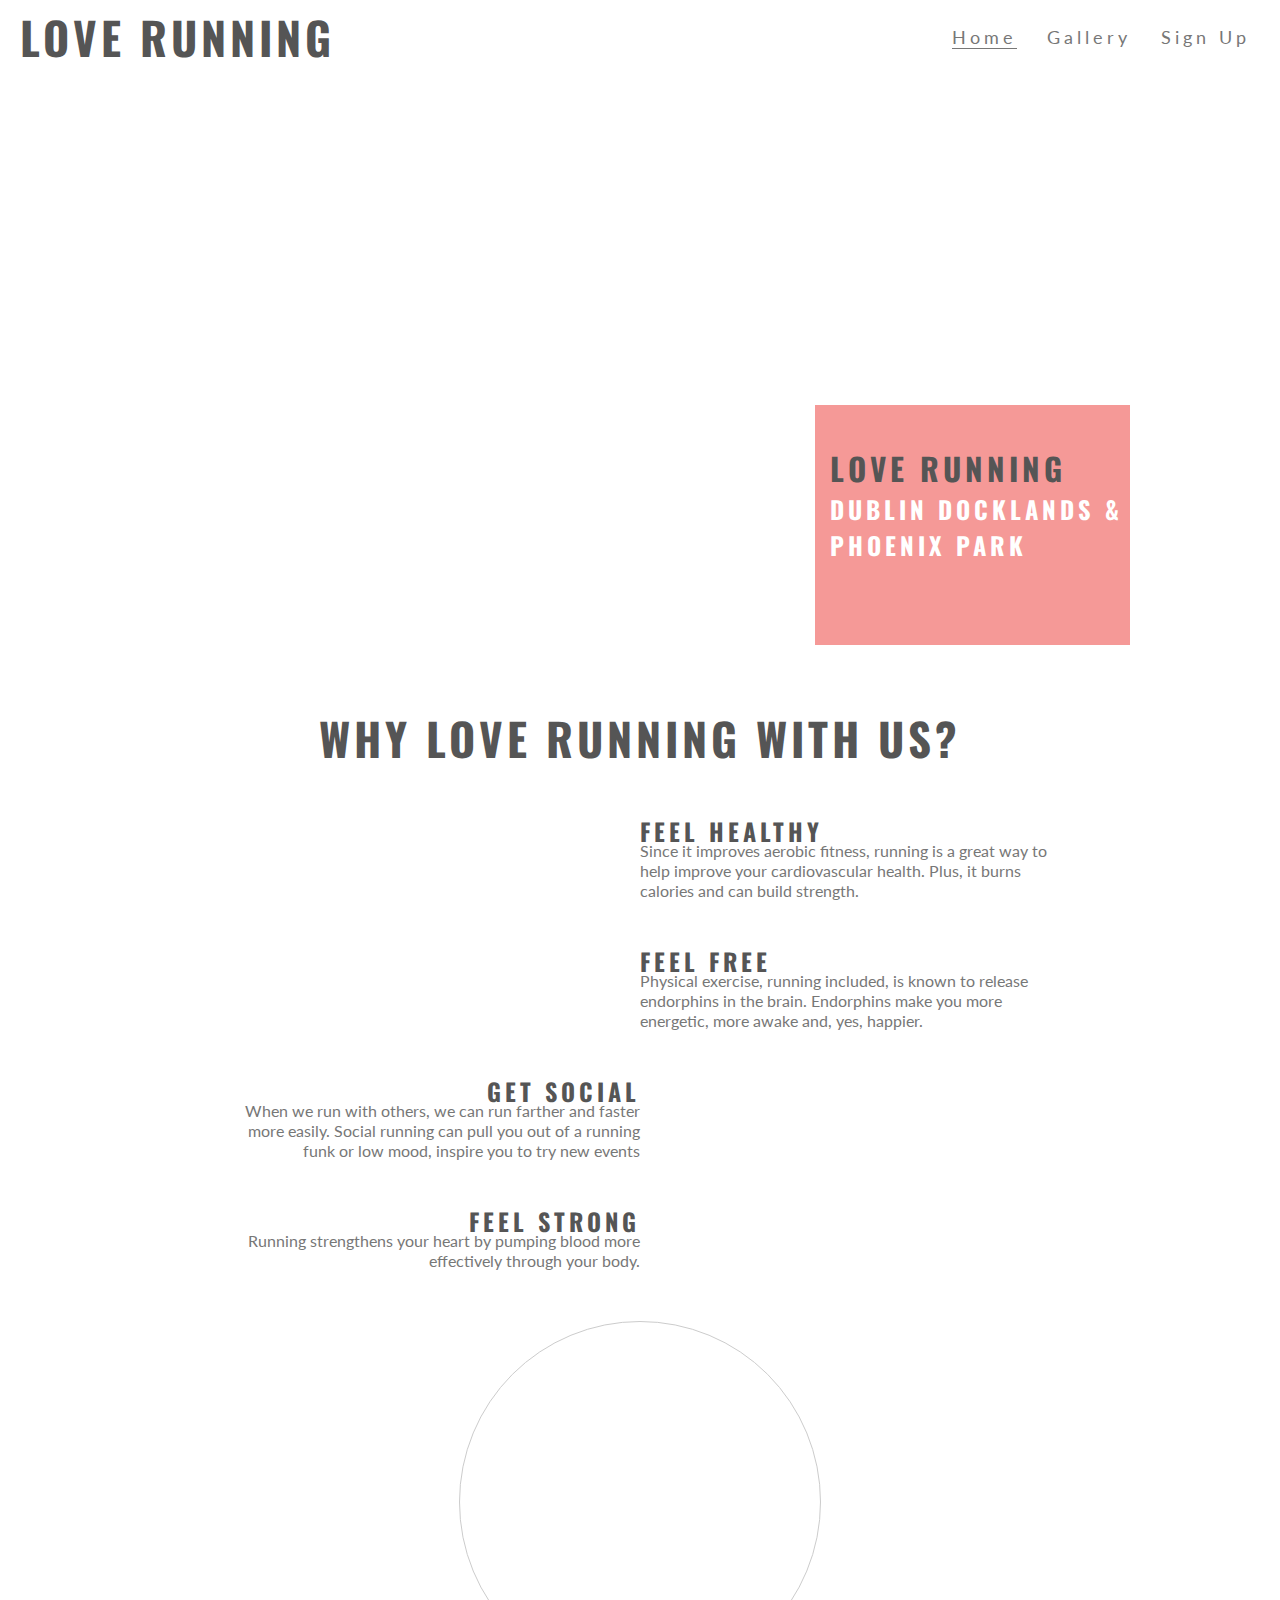
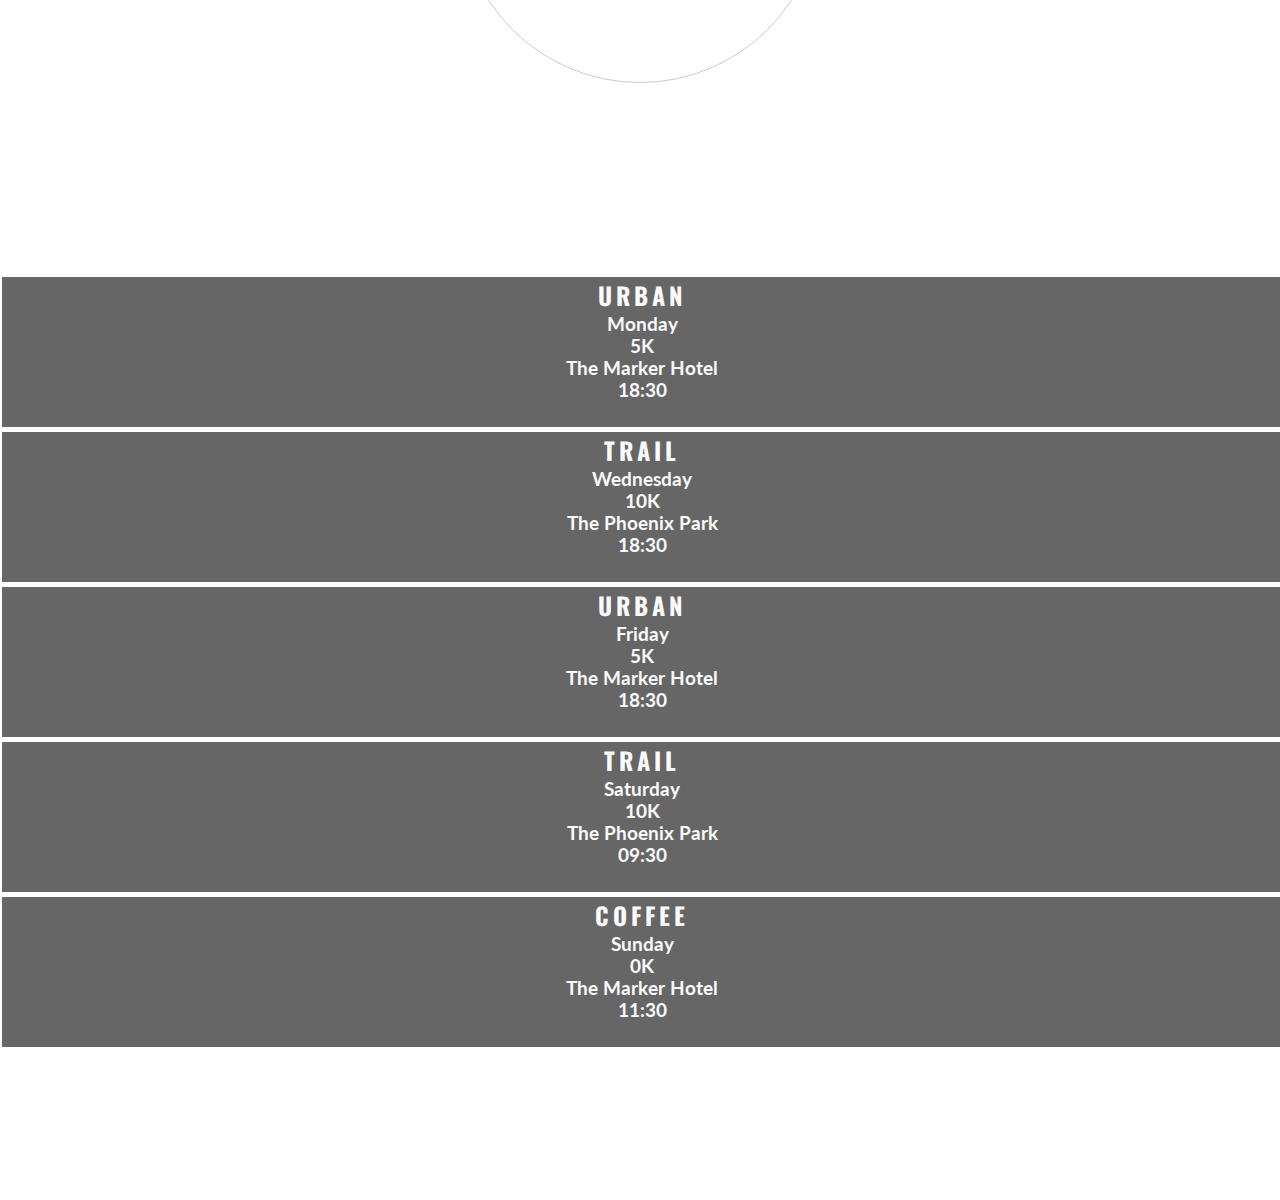
<file: index.html>
<!DOCTYPE html>
<html lang="en">
<head>
    <meta charset="UTF-8">
    <meta name="viewport" content="width=device-width, initial-scale=1.0">
    <title>Document</title>
    <link rel="stylesheet" href="https://use.fontawesome.com/releases/v5.6.3/css/all.css" integrity="sha384-UHRtZLI+pbxtHCWp1t77Bi1L4ZtiqrqD80Kn4Z8NTSRyMA2Fd33n5dQ8lWUE00s/" crossorigin="anonymous"/>
    <link rel="stylesheet" href="assets/css/style.css">
</head>
<body>
    <header>
        <a href="index.html">
            <h2 id="logo">Love Running</h2>
        </a>

        <nav>
            <ul id="menu">
                <li>
                    <a href="signup.html">Sign Up</a>
                </li>
                <li>
                    <a href="gallery.html">Gallery</a>
                </li>
                <li>
                    <a href="index.html" class="active">Home</a>
                </li>
            </ul>
        </nav>
    </header>

    <section id="hero-outer">
        <div id="hero-image"></div>
        <div id="cover-text">
            <h2>Love Running</h2>
            <h3>Dublin Docklands & Phoenix Park</h3>
        </div>
    </section>

    <section id="club-ethos">
        <h2 id="welcome">Why Love Running With Us?</h2>

        <div id="left-about">
            <div class="left-about-heading">
                <h2>Feel Healthy <i class="fa-solid fa-heart-pulse"></i></h2>
                <hr>
                <p>Since it improves aerobic fitness, running is a great way to help improve your cardiovascular health. Plus, it burns calories and can build strength.</p>
            </div>
            <div class="left-about-heading">
                <h2>Feel Free <i class="fa-solid fa-face-smile"></i></h2>
                <hr>
                <p>Physical exercise, running included, is known to release endorphins in the brain. Endorphins make you more energetic, more awake and, yes, happier.</p>
            </div>
        </div>
        
        <div id="right-about">
            <div class="right-about-heading">
                <h2>Get Social <i class="fa-solid fa-globe"></i></h2>
                <hr>
                <p>When we run with others, we can run farther and faster more easily. Social running can pull you out of a running funk or low mood, inspire you to try new events</p>
            </div>
            <div class="right-about-heading">
                <h2>Feel Strong <i class="fa-solid fa-dumbbell"></i></h2>
                <hr>
                <p>Running strengthens your heart by pumping blood more effectively through your body.</p>
            </div>
        </div>

        <div id="center-about">
            <div id="circle-container">
                <div id="circle-cover-bg"></div>
            </div>
        </div>

    </section>

    <section id="times">
        <div>
            <h2>Urban <i class="fa-solid fa-city"></i></h2>
            <h3>Monday</h3>
            <h3>5K</h3>
            <h3>The Marker Hotel</h3>
            <h3>18:30</h3>
        </div>
        <div>
            <h2>Trail <i class="fa-solid fa-tree"></i></h2>
            <h3>Wednesday</h3>
            <h3>10K</h3>
            <h3>The Phoenix Park</h3>
            <h3>18:30</h3>
        </div>
        <div>
            <h2>Urban <i class="fa-solid fa-city"></i></h2>
            <h3>Friday</h3>
            <h3>5K</h3>
            <h3>The Marker Hotel</h3>
            <h3>18:30</h3>
        </div>
        <div>
            <h2>Trail <i class="fa-solid fa-tree"></i></h2>
            <h3>Saturday</h3>
            <h3>10K</h3>
            <h3>The Phoenix Park</h3>
            <h3>09:30</h3>
        </div>
        <div>
            <h2>Coffee <i class="fa-solid fa-mug-hot"></i></h2>
            <h3>Sunday</h3>
            <h3>0K</h3>
            <h3>The Marker Hotel</h3>
            <h3>11:30</h3>
        </div>
    </section>

    <footer>
        <ul class="social-networks">
            <li><a href="https://www.facebook.com" target="_blank"><i class="fa-brands fa-facebook"></i></a></li>
            <li><a href="https://www.twitter.com" target="_blank"><i class="fa-brands fa-twitter"></i></a></li>
            <li><a href="https://www.youtube.com" target="_blank"><i class="fa-brands fa-youtube"></i></a></li>
            <li><a href="https://www.instagram.com" target="_blank"><i class="fa-brands fa-instagram"></i></a></li>
        </ul>
    </footer>
</body>
</html>
</file>
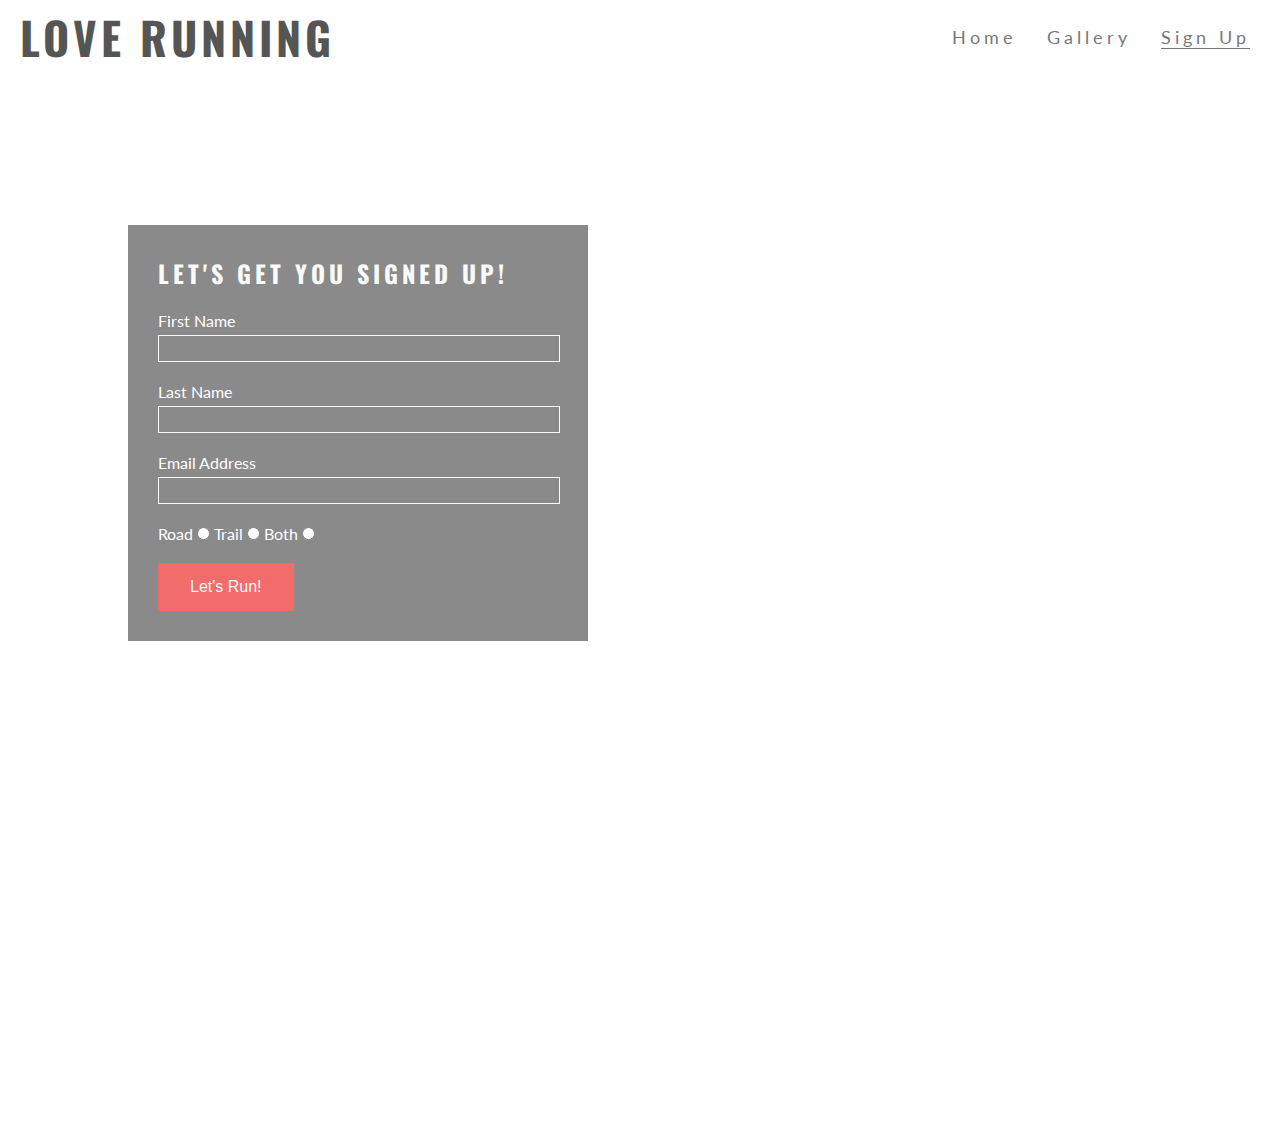
<file: signup.html>
<!DOCTYPE html>
<html lang="en">
<head>
    <meta charset="UTF-8">
    <meta name="viewport" content="width=device-width, initial-scale=1.0">
    <title>Document</title>
    <link rel="stylesheet" href="https://use.fontawesome.com/releases/v5.6.3/css/all.css" integrity="sha384-UHRtZLI+pbxtHCWp1t77Bi1L4ZtiqrqD80Kn4Z8NTSRyMA2Fd33n5dQ8lWUE00s/" crossorigin="anonymous"/>
    <link rel="stylesheet" href="assets/css/style.css">
</head>
<body>
    <header>
        <a href="index.html">
            <h2 id="logo">Love Running</h2>
        </a>

        <nav>
            <ul id="menu">
                <li>
                    <a href="signup.html" class="active">Sign Up</a>
                </li>
                <li>
                    <a href="gallery.html">Gallery</a>
                </li>
                <li>
                    <a href="index.html">Home</a>
                </li>
            </ul>
        </nav>
    </header>

    <section class="form-section">
        <form action="https://formdump.codeinstitute.net/" method="post" class="signup-form">
            <h2>Let's Get you signed up! <i class="fas fa-heartbeat"></i></h2>
            <label for="fname">First Name</label><br>
            <input type="text" id="fname" name="first_name" class="text-input" required><br>

            <label for="lname">Last Name</label><br>
            <input type="text" id="lname" name="last_name" class="text-input" required><br>

            <label for="email">Email Address</label><br>
            <input type="email" id="email" name="email_address" class="text-input" required><br>

            <label for="road-running">Road</label>
            <input type="radio" id=road-running name="running_preference" required>

            <label for="trail-running">Trail</label>
            <input type="radio" id="trail-running" name="running_preference">

            <label for="both-running-types">Both</label>
            <input type="radio" id="both-running-types" name="running_preference"><br>

            <input type="submit" class="join-button" value="Let's Run!">
        </form>
    </section>

    <footer>
        <ul class="social-networks">
            <li><a href="https://www.facebook.com" target="_blank"><i class="fa-brands fa-facebook"></i></a></li>
            <li><a href="https://www.twitter.com" target="_blank"><i class="fa-brands fa-twitter"></i></a></li>
            <li><a href="https://www.youtube.com" target="_blank"><i class="fa-brands fa-youtube"></i></a></li>
            <li><a href="https://www.instagram.com" target="_blank"><i class="fa-brands fa-instagram"></i></a></li>
        </ul>
    </footer>
</body>
</html>
</file>
<file: assets/css/style.css>
@import url('https://fonts.googleapis.com/css?family=Oswald|Lato:300');

*{
    margin:0;
    padding:0;
    border:0;
}

body {
    font-family: Lato;
    color: #777777;
}

h2 {
    font-family: Oswald;
    text-transform: uppercase;
    letter-spacing: 4px;
    color: #555555;
}

#logo {
    float: left;
    font-size: 280%;
    margin-left: 20px;
}

#menu {
    font-size: 110%;
    list-style-type: none;
    letter-spacing: 4px;
}

#logo, #menu {
    line-height: 75px;
}

#menu li {
    float: right;
    list-style-type: none;
    margin-right: 30px;
}

#menu a {
    text-decoration: none;
    color: inherit
}

#menu a:hover {
    border-bottom: 1px solid #777777;
}

.active {
    border-bottom: 1px solid #777777;
}

#hero-image {
    height: 600px;
    width: 100%;
    background: url('https://codeinstitute.s3.amazonaws.com/FundamentalsProjects/HTML-CSS/main-image.png') no-repeat center center;
    animation-name: hero-zoom;
    animation-duration: 5s;
    animation-fill-mode: forwards;
}

#hero-outer {
    height: 600px;
    width: 100%;
    overflow: hidden;
    position: relative;
}

@keyframes hero-zoom {
    from{
        transform: scale(1);
    }
    to {
        transform: scale(1.1);
    }
}

#cover-text, cover-text h2 {
    color: #ffffff
}

#cover-text {
    font-size: 130%;
    font-family: Oswald;
    text-transform: uppercase;
    letter-spacing: 4px;
    
    width: 300px;
    height: 200px;
    
    padding-top: 40px;
    padding-left: 15px;

    background-color: rgba(241, 109, 107, 0.7);

    bottom: 30px;
    right: 150px;

    position: absolute;
}

#club-ethos {
    height: 600px;
}

#left-about {
    padding-top: 30px;
    width: 33%;
    float: left;
  
}

#right-about {
    padding-top: 30px;
    width: 33%;
    float: right;
    
}

#center-about {
    width: 33%;
    margin: 0 auto;
    
}

hr {
    border-top: 1px solid #777777;
    width: 100%;
    margin: 5px;
}

.left-about-heading {
    width: 50%;
    float: right;
    line-height: 20px;
    clear: both;
    margin-bottom: 50px;
}

.right-about-heading {
    width: 50%;
    float: left;
    line-height: 20px;
    clear: both;
    margin-bottom: 50px;
}

.right-about-heading h2 {
    text-align: right;
}

.right-about-heading p {
    text-align: right;
}

#welcome { 
    text-align: center;
    margin: 20px 0;
    font-size: 280%;
}

#circle-container {
    width: 300px;
    height: 300px;
    padding: 30px;
    border-style: solid;
    border-color: #cccccc;
    border-width: 1px;
    border-radius: 50%;
    margin: 0 auto
}

#circle-cover-bg {
    background: url("http://codeinstitute.s3.amazonaws.com/FundamentalsProjects/HTML-CSS/video-mask.png") no-repeat center center;
    height: 100%;
    border-radius: 50%;
}

#times {
    background-image: url("http://codeinstitute.s3.amazonaws.com/FundamentalsProjects/HTML-CSS/dublin-city.png");
    background-repeat: no-repeat;
    background-size: cover;
    background-position: center;
    width: 100%;
    overflow: hidden;
}

#times div {
    color: #fafafa;
    background-color: rgba(0, 0, 0, 0.6);
    width: 19%;
    height: 300px;
    float: left;
    padding: 30px 0 0 10px;
    text-align: center;
    margin: 2px;
}

#times h2 {
    color: #fafafa;
}

footer {
    height: 150px;
}

.social-networks {
    text-align: center;
}

.social-networks li {
    display: inline;
}

.social-networks i {
    font-size: 160%;
    margin: 1%;
    padding: 5%;
    color: #777777;
}

#photos {
    clear: both;
    line-height: 0;
    column-count: 4;
    column-gap: 0;

}

#photos img {
    width: 100%;
}

.form-section {
    clear: both;
    background: url("https://codeinstitute.s3.amazonaws.com/FundamentalsProjects/HTML-CSS/formbg.jpg");
    background-size: cover;
    background-position: center;
    height: 900px;
} 

.signup-form {
    color: #fff;
    margin-top: 150px;
    background-color: rgba(60, 60, 60, 0.6);
    width: 400px;
    position: absolute;
    left: 10%;
    padding: 30px;
}

.signup-form h2 {
    color: #fafafa;
    margin-bottom: 20px;
}

.text-input {
    background: transparent;
    color: #fafafa;
    width: 100%;
    height: 25px;
    margin: 5px 0 20px 0;
    border: 1px solid #fafafa;
}

.text-input:hover {
    border-color: #f16c6b;
}

.join-button {
    margin-top: 20px;
    border-radius: 2px;
    padding: 15px 32px;
    text-align: center;
    font-size: 100%;
    background-color: #f16c6b;
    color: #fafafa;
    display: block;
}

.join-button:hover {
    background-color: #fafafa;
    color: #f16c6b;
}

@media screen and (max-width: 1393px) {
    #club-ethos {
        width: 65%;
        height: 1200px;
        margin: 0 auto;
    }

    #welcome {
        padding: 30px 0;
        margin-top: 0;
    }

    #left-about, #right-about {
        width: 100%;
        float: left;
        padding: 0;
    }

    #center-about {
        clear: both;
        width: 100%;
        float: left;
        padding: 0;
    }

    #times div {
        width: 100%;
        clear: both;
        height: 150px;
        border-style: solid;
        border-bottom-width: 1px;
        border-bottom-color: #ffffff;
        padding: 0;
    }

    hr {
        display: none;
    }
}

@media screen and (max-width:943px) {
    #menu {
        clear: left;
        float: left;
        margin-left: 30px;
        margin-bottom: 20px;
        line-height: 25px;
    }

    #cover-text {
        left: 0px;
    }

    #club-ethos {
        width: 90%;
        height: 1200px;
        margin: 0 auto;
    }

    .left-about-heading, .right-about-heading {
        width: inherit;
    }

    .left-about-heading h2, .right-about-heading h2 {
        width: 100%;
        text-align: center;
    }

    .left-about-heading p, .right-about-heading p {
        text-align: center;
        padding: 0 20px 0 20px;
    }

    #photos {
        column-count: 3;
    }

    
}

@media screen and (max-width: 800px) {
    #photos {
        column-count: 2;
    }
}
</file>
